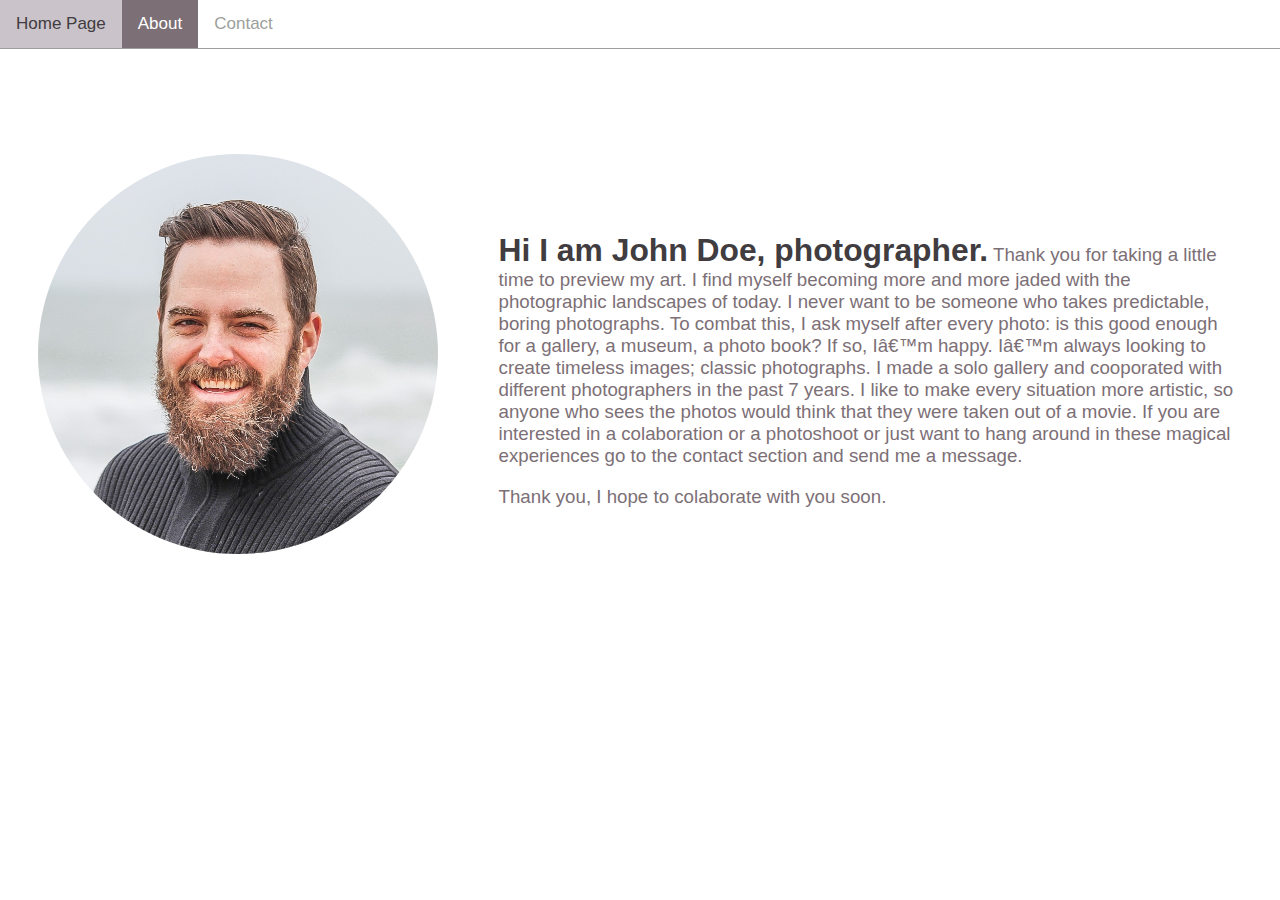
<file: about.html>
<!DOCTYPE html>
<html>
<head>
    <link href="Style.css" rel="stylesheet" media="screen" />
    <link href="StyleMob.css" rel="stylesheet" media='screen and (max-device-width: 480px)' />
    <link rel="stylesheet" href="https://use.fontawesome.com/releases/v5.4.2/css/all.css" integrity="sha384-/rXc/GQVaYpyDdyxK+ecHPVYJSN9bmVFBvjA/9eOB+pb3F2w2N6fc5qB9Ew5yIns" crossorigin="anonymous">
    <link rel="shortcut icon" type="favicon.png" href="favicon.png"/>
     <meta charset=“utf-8”> 
     <meta name="description" content="JDPhotography website">
        <meta name="keywords" content="art,photography,photographer">
        <meta name="author" content="Antrea Chrysanthou">

     <title>John Doe</title>
</head>
<header>
        <div class="topnav">
                <a  href="index.html">Home Page</a>
                <a class="active" href="about.html">About</a>
                <a href="contact.html">Contact</a>
              </div> 
</header>
<body class="main">
        <button onclick=" document.body.scrollTop = 0; document.documentElement.scrollTop = 0;" id="myBtn" title="Go to top" class="upButton"><i class=" goUp fas fa-sort-up"></i></button>
        <script>
                window.onscroll = function () { scrollFunction() };
                function scrollFunction() {
                        if (document.body.scrollTop > 20 || document.documentElement.scrollTop > 20) {
                                document.getElementById("myBtn").style.display = "block";
                        } else {
                                document.getElementById("myBtn").style.display = "none";
                        }
                }
        </script>
        <div id="photographerBio" class="form-container">
                <img src="photographer.jpg" class="photographer-style" alt="Avatar">
            <div class="photographer-bio">
                <p ><strong>Hi I am John Doe, photographer.</strong> Thank you for taking a little time to preview my art.
                I find myself becoming more and more jaded with the photographic landscapes of today. 
                I never want to be someone who takes predictable, boring photographs. To combat this, 
                I ask myself after every photo: is this good enough for a gallery, a museum, a photo book? If so, I’m happy.
                I’m always looking to create timeless images; classic photographs. I made a solo gallery and cooporated with different photographers in the past 7 years.
                I like to make every situation more artistic, so anyone who sees the photos would think that they were taken out of a movie. If you are interested in a colaboration
                or a photoshoot or just want to hang around in these magical experiences go to the contact section and send me a message. 
                </p>
                <p>Thank you, I hope to colaborate with you soon. </p>
            </div>
            </div> 
        </div>
</body>
<footer>
    <a class="footer-style" href="https://www.instagram.com/" target="_blank"><i class="footer-icon fab fa-instagram"></i></a>
    <a class="footer-style" href="https://twitter.com/?lang=en" target="_blank"><i class="footer-icon fab fa-twitter-square"></i></a>
    <a class="footer-style" href="https://www.facebook.com/" target="_blank"><i class="footer-icon fab fa-facebook-square"></i></a>
</footer>
</html>
</file>
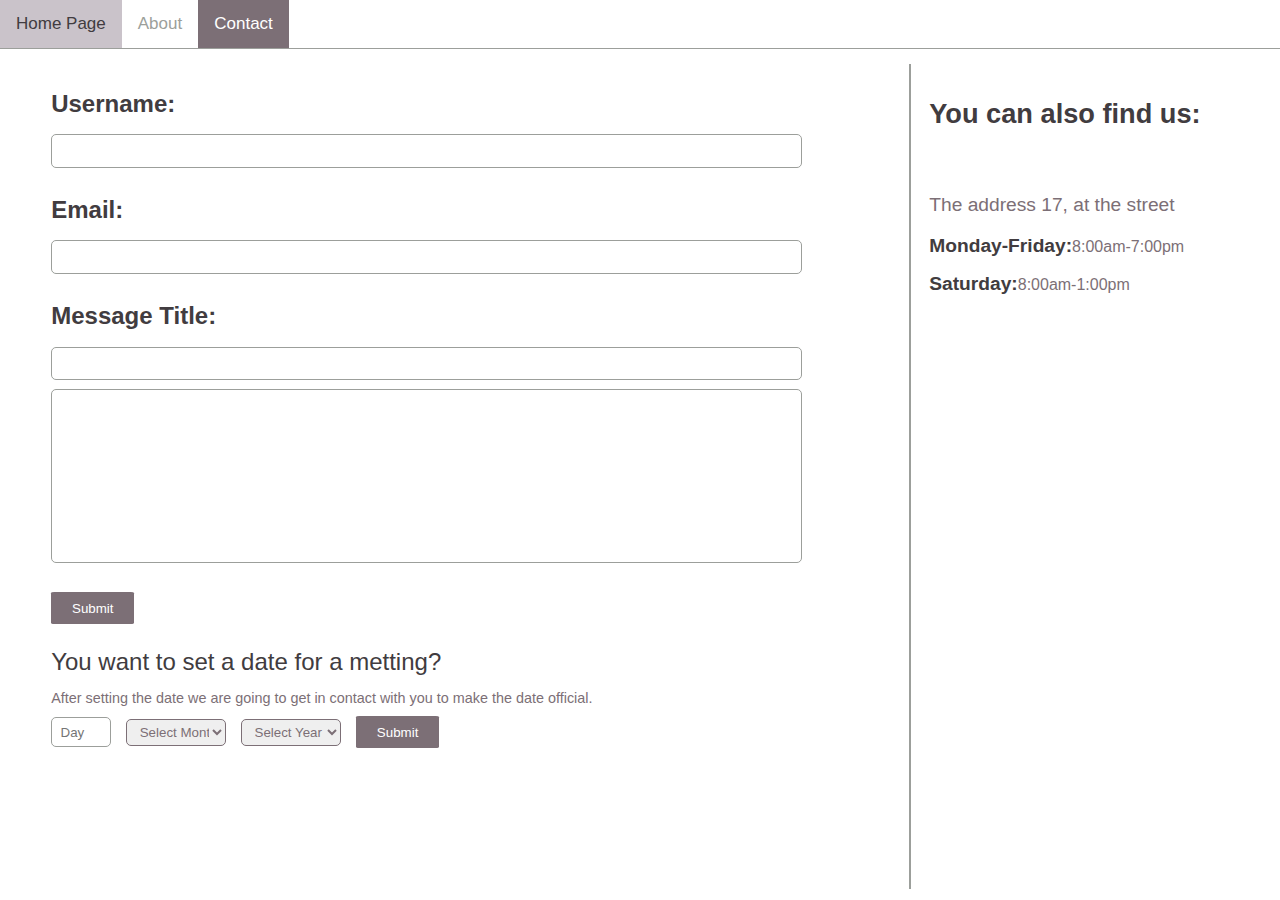
<file: contact.html>
<!DOCTYPE html>
<html>

<head>
        <link href="Style.css" rel="stylesheet" media="screen" />
        <link href="StyleMob.css" rel="stylesheet" media='screen and (max-device-width: 480px)' />
        <link rel="stylesheet" href="https://use.fontawesome.com/releases/v5.4.2/css/all.css" integrity="sha384-/rXc/GQVaYpyDdyxK+ecHPVYJSN9bmVFBvjA/9eOB+pb3F2w2N6fc5qB9Ew5yIns"
                crossorigin="anonymous">
                <link rel="shortcut icon" type="favicon.png" href="favicon.png"/>
                <meta charset=“utf-8”> 
                <meta name="description" content="JDPhotography website">
                <meta name="keywords" content="art,photography,photographer">
                <meta name="author" content="Antrea Chrysanthou">
                <title>Contact JDPhotography</title>
        </head>
<header>
        <div class="topnav">
                <a href="index.html">Home Page</a>
                <a href="about.html">About</a>
                <a class="active" href="contact.html">Contact</a>
        </div>
</header>

<body class="main">

        <button onclick=" document.body.scrollTop = 0; document.documentElement.scrollTop = 0;" id="myBtn" title="Go to top" class="upButton"><i class=" goUp fas fa-sort-up"></i></button>
        <script>
                window.onscroll = function () { scrollFunction() };
                function scrollFunction() {
                        if (document.body.scrollTop > 20 || document.documentElement.scrollTop > 20) {
                                document.getElementById("myBtn").style.display = "block";
                        } else {
                                document.getElementById("myBtn").style.display = "none";
                        }
                }
        </script>

        <div id="postCard" class="form-container" style="margin-top:5%;">
                <div class="form-Style message-form">
                        <strong>Username:</strong><br>
                        <input type="text" name="Username">
                        <br><br>
                        <strong>Email:</strong><br>
                        <input type="text" name="Email">
                        <br><br>
                        <strong>Message Title:</strong><br>
                        <input type="text" name="Title">
                        <input style="margin-top:1%; height:30%" type="text" name="Message">
                        <br><br>
                        <input type="submit" value="Submit">
                        <p style="font-size:100%;color:#413C40;margin-bottom:0px;">You want to set a date for a
                                metting?</p>
                        <p style="color:#7C6F76;font-size:60%; margin-bottom:1%;">After setting the date we are going
                                to get in contact with you to make the date official.</p>
                        <input class="textbox" id="selctedDay" placeholder="Day" name="day">
                        <select class="text-form dropdown-forms" id="Month">
                                <option value="Select Month">Select Month</option>
                                <option value="January">January</option>
                                <option value="February">February</option>
                                <option value="March">March</option>
                                <option value="April">April</option>
                                <option value="May">May</option>
                                <option value="June">June</option>
                                <option value="July">July</option>
                                <option value="August">August</option>
                                <option value="September">September</option>
                                <option value="Octomber">Octomber</option>
                                <option value="November">November</option>
                                <option value="December">December</option>
                        </select>
                        <select class="text-form dropdown-forms" id="Year">
                                <option value="Select Year">Select Year</option>
                                <option value="2018">2018</option>
                                <option value="2019">2019</option>
                        </select>
                        <input type="submit" value="Submit">
                </div>
                <div class="info">
                        <div style="padding:5%;color:#7C6F76;">
                                <p><strong>You can also find us:</strong></p>
                                <a class="footer-style" href="https://www.instagram.com/" target="_blank"><i class="footer-icon fab fa-instagram"></i></a>
                                <a class="footer-style" href="https://twitter.com/?lang=en" target="_blank"><i class="footer-icon fab fa-twitter-square"></i></a>
                                <a class="footer-style" href="https://www.facebook.com/" target="_blank"><i class="footer-icon fab fa-facebook-square"></i></a>
                                <p style="font-size:120%;">The address 17, at the street</p>
                                <p><strong style="font-size:120%;">Monday-Friday:</strong>8:00am-7:00pm</p>
                                <p><strong style="font-size:120%;">Saturday:</strong>8:00am-1:00pm</p>
                        </div>
                </div>

        </div>
</body>

</html>
</file>
<file: Style.css>
body{
    font-family:'proxima-nova',sans-serif;
    color: #413C40;
}

.title{
    margin-top:5%;
}

/*Nav Style*/
.topnav {
    z-index: 1;
    background-color:white;
    overflow: hidden;
    position:fixed!important;
    top:0;
    width:100%;
    border-bottom-style: solid;
    border-bottom-width:1px;
    border-color:#9C9F9B;
}

.topnav a {
    float: left;
    display:block;
    color: #9C9F9B;
    text-align: center;
    padding: 14px 16px;
    text-decoration: none;
    font-size: 17px;
}

.topnav a:hover {
    background-color:#CAC3CA;
    color: #413C40;
}

.topnav a.active {
    background-color: #7C6F76;
    color:white;
}
.main{
    margin-top:3%;
    margin-right:0px;
    margin-left:0px;
}

/* Container holding the image and the text */
.container {
    position: relative;
}

/*Text Style*/
.text-block {
    position: absolute;
    bottom: 50%;
    right: 10%;
    color: #413C40;
    font-size:150%;
}

p strong{
    font-size:170%;
    color:#413C40;
}
.normal-text{
    margin-left:2%;
    margin-right:2%;
}

/*Image Style*/
.image_Style{
    width:100%;
    height:600px;
}

.photographer-style{
    border-radius:50%;
    width:400px;
    height:400px;
}

.photographer-bio{
    color:#7C6F76; 
    font-size:117%;
    flex:1;
    float:right;
    margin-left:5%;
    margin-top:5%;
}

#photographerBio{
    margin-top:12%;
    margin-left:3%;
    margin-right:3%;
}
.two-image{
    display: block;
    margin-left: auto;
    margin-right: auto;
    margin-top:3%;
    margin-bottom:2%;
}

/*Form and Input*/
.form-Style{
    margin-left:2%;
    font-size:120%;
    width:65%;
    padding:2%;
}

input[type=text]{
    width:80%;
    padding:1% 5%;
    margin-top:2%;
    display:inline-block;
    border:1.5px solid #9C9F9B;
    border-radius:5px;
    box-sizing:boarder-box;
    flex:0 0 40%;
    display:inline-block;
}

input[type=submit]{
    width:10%;
    background-color:#7C6F76;;
    color:white;
    padding-left:1%;
    padding-right:1%;
    padding-top:1%;
    padding-bottom:1%;
    border:none;
    border-radius:4%;
    cursor:pointer;
    display:inline-block;
}

input[type=submit]:hover{
    background-color:#CAC3CA;
    color: #413C40;
}

.form-container{
    display:flex;
}

.info{
    border-left-style: solid; 
    border-left-width:2px; 
    border-spacing: 1%;
    border-color:#9C9F9B;
    flex:1;
    float:right;
}

.text-form{
    border:solid 1px #7C6F76;
    border-radius:5px;
    width:12%;
    margin-right:1%;
    color:#7C6F76;
    padding-left:1%;
}

.message-form{
    font-size:150%;
    color:#413C40;
    margin-bottom:20%;
}

.dropdown-form:focus:hover{
    border-color:#7C6F76;
}

select option:active{
    background-color:#7C6F76;
}
.dropdown-forms{
    padding-top:4px;
    padding-bottom:4px;
}

.textbox{
    width:5%;
    height:5%; 
    margin-right:1%;
    padding-left:1%;
    padding-right:1%;
    display:inline-block;
    border:1px solid #9C9F9B;
    border-radius:5px;
}

/* testimonials */
.testimonials-p{
    color:#7C6F76;
    margin-left:3%;
}

.testimonials-img{
   text-align:center;
   padding-left:30%;
   padding-right:30%;
}
/*footer*/
.footer-icon{
    color:#7C6F76;
    font-size:150%;
    margin-right:0.5%;
}
.footer-icon:hover{
    color:#413C40;
}

.footer-style{
    color:#7C6F76;
}
footer{
    margin-left:90%;
    margin-top:8%;
    margin-bottom:5%;
    margin-right:5%;
}
/*button*/
.goUp{
    color:white;
    font-size:250%;
}

.upButton{
    display:none;
    position:fixed;
    bottom:20px;
    right:30px;
    z-index:99;
    border:none;
    background-color:#7C6F76;
    cursor:pointer;
    padding:0.5%;
    border-radius:5px;
}

.upButton:hover{
    background-color:#413C40;
}
</file>
<file: StyleMob.css>
body{
    font-family:'proxima-nova',sans-serif;
    color: #413C40;
}

.title{
    margin-top:5%;
}

/*Nav Style*/
.topnav {
    z-index: 1;
    background-color:white;
    overflow: hidden;
    position:fixed!important;
    top:0;
    width:100%;
    border-bottom-style: solid;
    border-bottom-width:1px;
    border-color:#9C9F9B;
}

.topnav a {
    float: left;
    display:block;
    color: #9C9F9B;
    text-align: center;
    padding: 14px 16px;
    text-decoration: none;
    font-size: 17px;
}

.topnav a:hover {
    background-color:#CAC3CA;
    color: #413C40;
}

.topnav a.active {
    background-color: #7C6F76;
    color:white;
}
.main{
    margin-top:3%;
    margin-right:0px;
    margin-left:0px;
}

/* Container holding the image and the text */
.container {
    position: relative;
}

/*Text Style*/
.text-block {
    position: absolute;
    bottom: 50%;
    right: 10%;
    color: #413C40;
    font-size:150%;
}

p strong{
    font-size:170%;
    color:#413C40;
}
.normal-text{
    margin-left:2%;
    margin-right:2%;
}

/*Image Style*/
.image_Style{
    width:100%;
    height:600px;
    margin-top:1%;
}

.photographer-style{
    border-radius:50%;
    width:400px;
    height:400px;
}

.photographer-bio{
    color:#7C6F76; 
    font-size:117%;
    margin-left:5%;
    margin-top:5%;
}
#photographerBio{
    margin-top:10%;
    text-align:center;
    display:block;
    margin-bottom:2%;
}

.two-image{
    display: block;
    margin-left: auto;
    margin-right: auto;
    margin-top:3%;
    margin-bottom:2%;
}

/*Form and Input*/
.form-Style{
    margin-left:2%;
    font-size:120%;
    width:65%;
    padding:2%;
}

input[type=text]{
    width:80%;
    padding:1% 5%;
    margin-top:2%;
    display:inline-block;
    border:1.5px solid #9C9F9B;
    border-radius:5px;
    box-sizing:boarder-box;
    flex:0 0 40%;
    display:inline-block;
}

input[type=submit]{
    width:10%;
    background-color:#7C6F76;;
    color:white;
    padding-left:1%;
    padding-right:1%;
    padding-top:1%;
    padding-bottom:1%;
    border:none;
    border-radius:4%;
    cursor:pointer;
    display:inline-block;
}

input[type=submit]:hover{
    background-color:#CAC3CA;
    color: #413C40;
}

.form-container{
    display:flex;
}

.info{
    width:100%;
    border:none;
}

#postCard{
    margin-top:10%;
    text-align:center;
    display:block;
    margin-bottom:2%;
}

.text-form{
    border:solid 1px #7C6F76;
    border-radius:5px;
    width:12%;
    margin-right:1%;
    color:#7C6F76;
    padding-left:1%;
}

.message-form{
    display:inline-block;
    font-size:150%;
    color:#413C40;
    margin-bottom:5%;
    margin-top:10%;
}

.dropdown-form:focus:hover{
    border-color:#7C6F76;
}

select option:active{
    background-color:#7C6F76;
}
.dropdown-forms{
    padding-top:4px;
    padding-bottom:4px;
}

.textbox{
    width:5%;
    height:5%; 
    margin-right:1%;
    padding-left:1%;
    padding-right:1%;
    display:inline-block;
    border:1px solid #9C9F9B;
    border-radius:5px;
}

/* testimonials */
.testimonials-p{
    color:#7C6F76;
    margin-left:3%;
    margin-right:3%;
}

.testimonials-img{
   text-align:center;
   padding-left:30%;
   padding-right:30%;
}
/*footer*/
.footer-icon{
    color:#7C6F76;
    font-size:150%;
    margin-right:0.5%;
}
.footer-icon:hover{
    color:#413C40;
}

.footer-style{
    color:#7C6F76;
}
footer{
    margin-left:85%;
    margin-top:8%;
    margin-bottom:5%;
    margin-right:5%;
}
</file>
